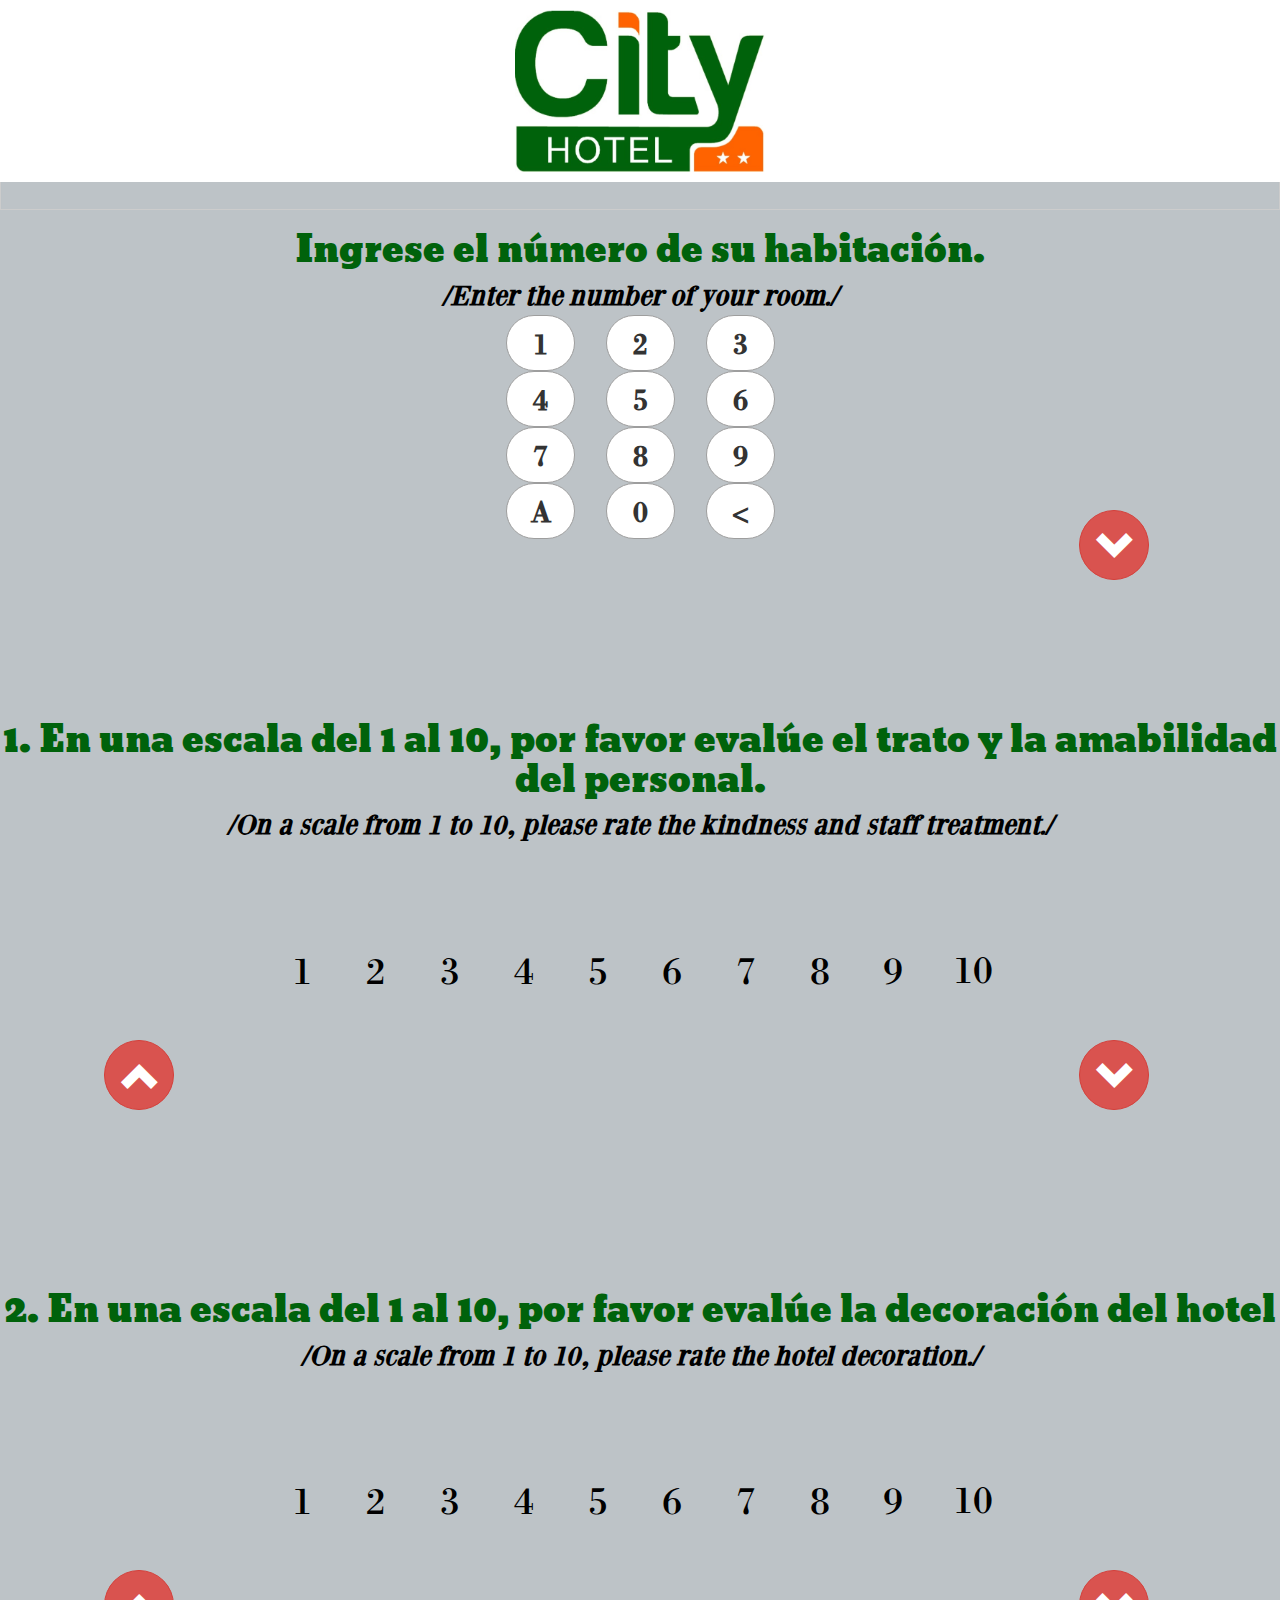
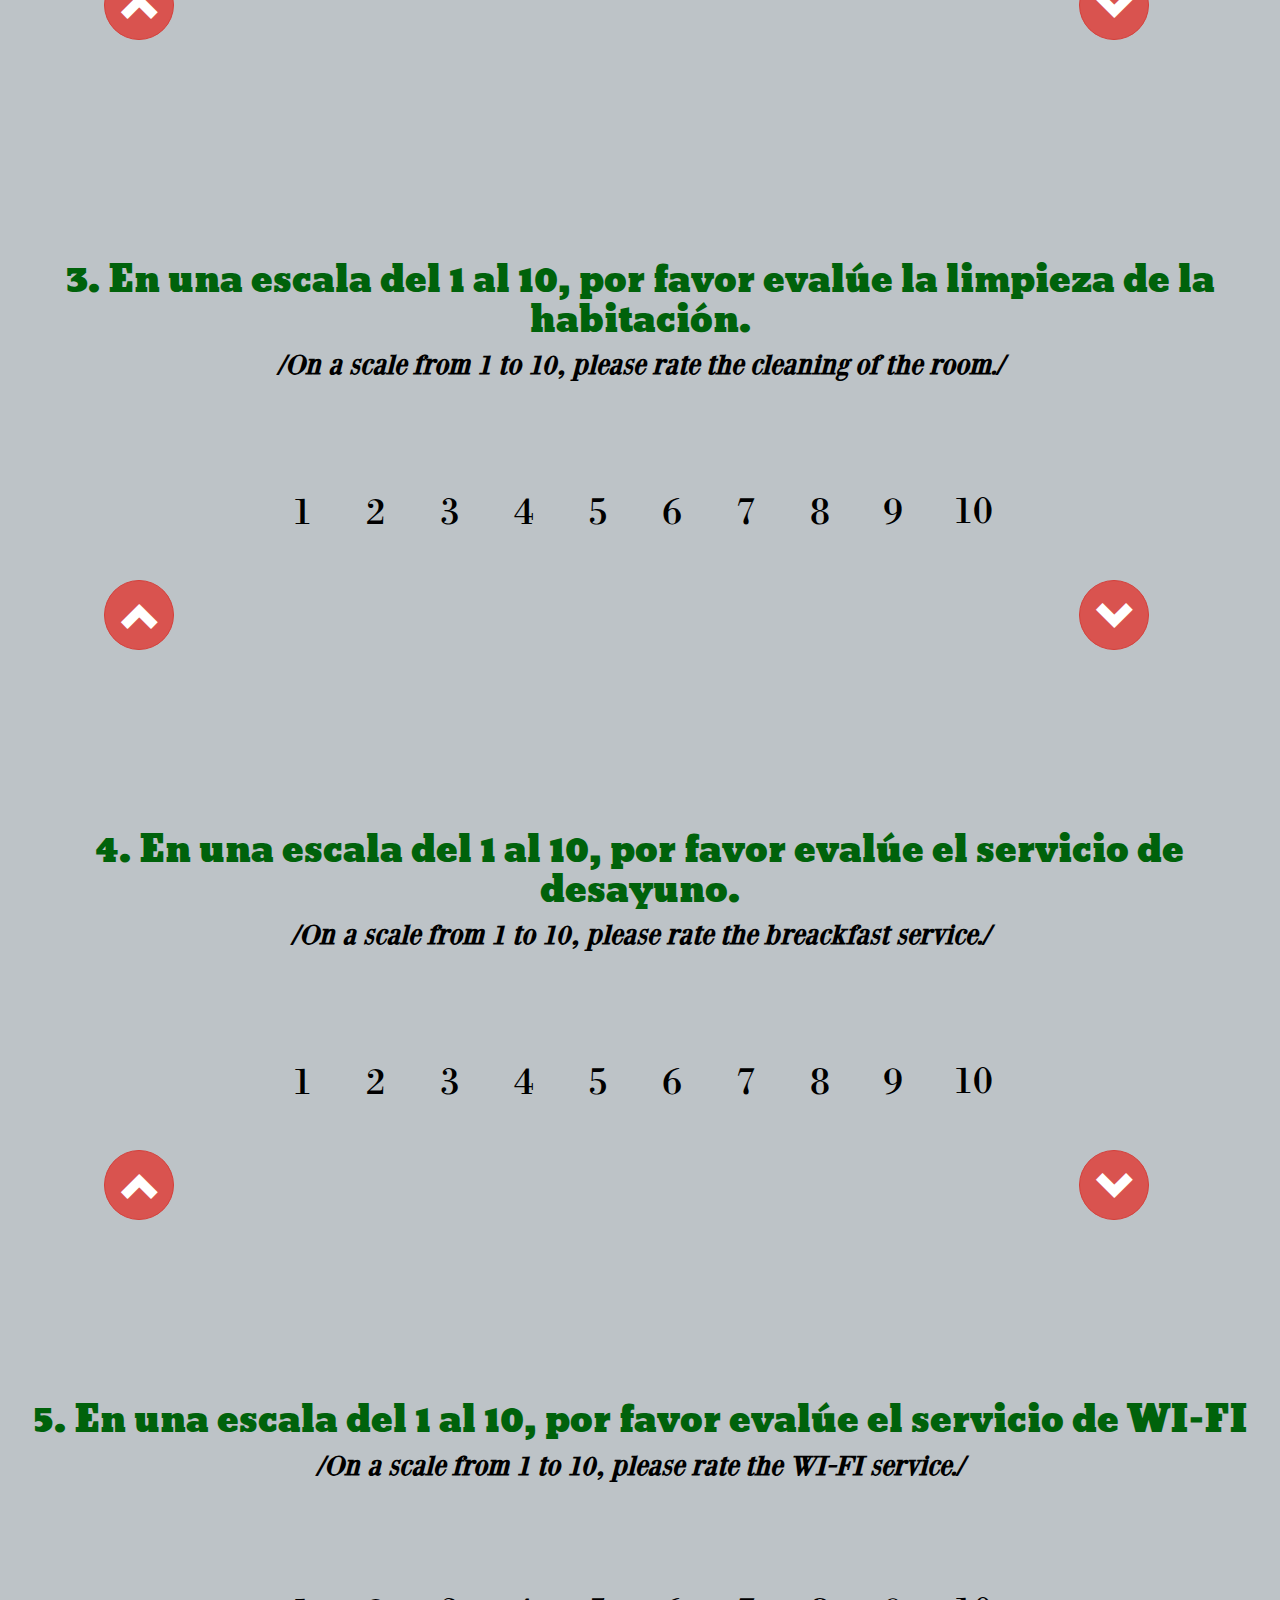
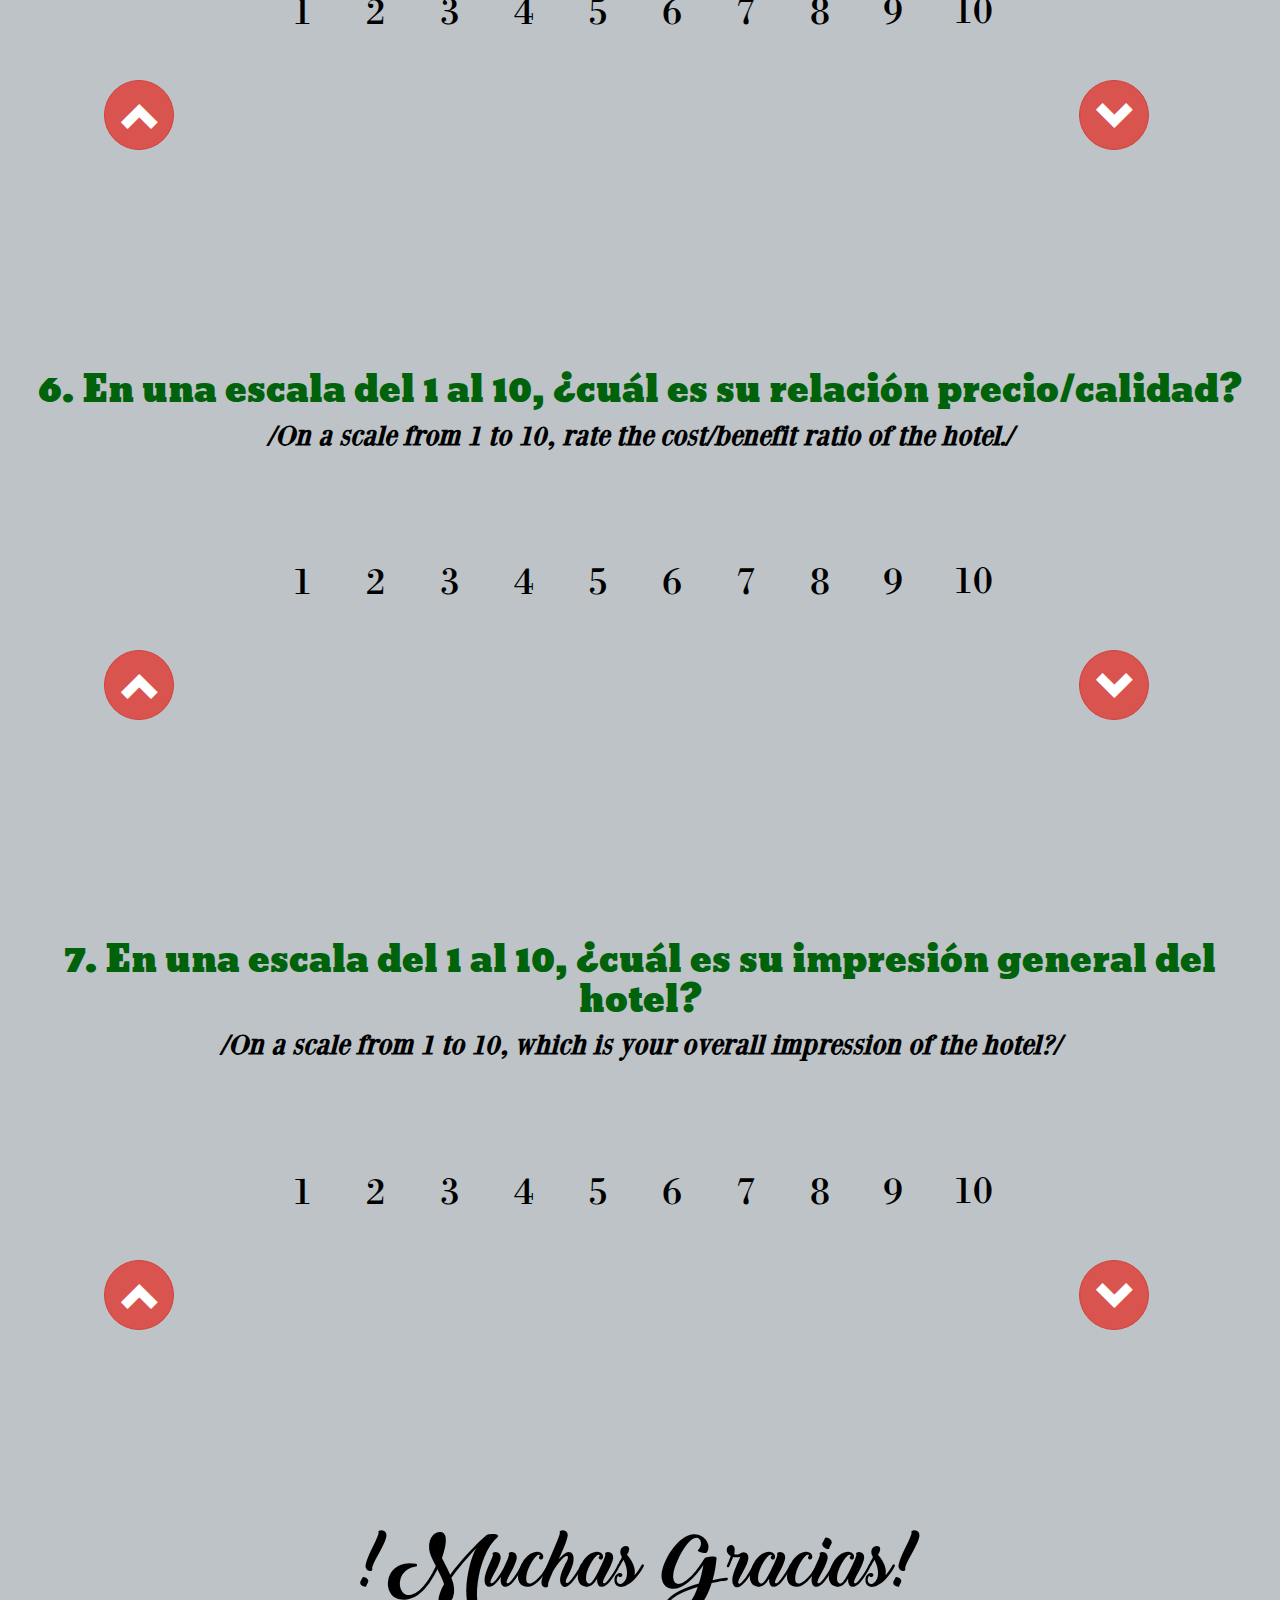
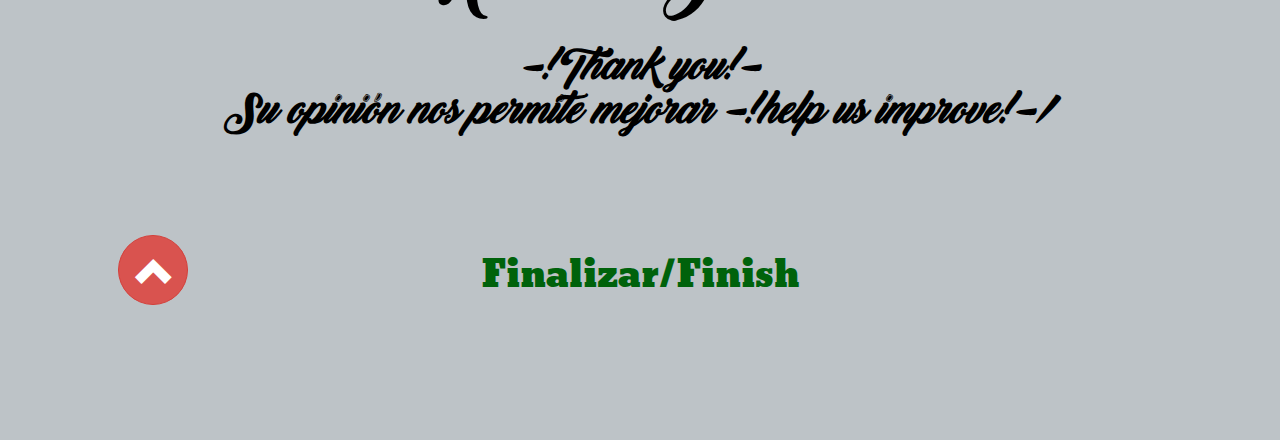
<file: index.html>
<!DOCTYPE html>
<html lang="es">
  <head>
    <meta charset="utf-8">
    <meta http-equiv="X-UA-Compatible" content="IE=edge">
    <meta name="viewport" content="width=1200, height=600, initial-scale=1">
    <title>Hotel City - Encuesta</title>
    <link rel="stylesheet" href="css/bootstrap.css">
    <link rel="stylesheet" href="css/teclado.css">
    <link rel="stylesheet" href="css/style.css">
  </head>
  <body>
    <div class="affix affix-top tope container">
      <img src="img/logo.jpg" class="img-responsive logo" alt="" />
    </div>
    <form action="encuesta.php" method="post">
      <div class="container1 text-center" id="NroHab">
          <input type="tel" name="NroHabitacion" id="telNumber" class="form-control tel" value="" />
          <h1>Ingrese el número de su habitación.</h1>
          <h2><strong><em>/Enter the number of your room./</em></strong></h2>
          <div class="container">
            <div class="row">
              <div class="col-xs-2 hide">
                <button onclick="$('html,body').animate({scrollTop:430},'slow');return false;" type="button" class="btn btn-danger btn-circle btn-xl fondo"><i class="glyphicon glyphicon-chevron-up"></i></button>
              </div>
                <div class="col-xs-12 col-sm-8 col-sm-offset-2 phone">
                    <div class="row">
                        <div class="col-sm-6 col-sm-offset-3">
                            <div class="num-pad">
                            <div class="span4">
                                <div class="num">
                                    <div class="txt">
                                        1
                                    </div>
                                </div>
                            </div>
                            <div class="span4">
                                <div class="num">
                                    <div class="txt">
                                        2 <span class="small">
                                          </span>
                                    </div>
                                </div>
                            </div>
                            <div class="span4">
                                <div class="num">
                                    <div class="txt">
                                        3 <span class="small">
                                          </span>
                                    </div>
                                </div>
                            </div>
                            <div class="span4">
                                <div class="num">
                                    <div class="txt">
                                        4 <span class="small">
                                          </span>
                                    </div>
                                </div>
                            </div>
                            <div class="span4">
                                <div class="num">
                                    <div class="txt">
                                        5 <span class="small">
                                          </span>
                                    </div>
                                </div>
                            </div>
                            <div class="span4">
                                <div class="num">
                                    <div class="txt">
                                        6 <span class="small">
                                          </span>
                                    </div>
                                </div>
                            </div>
                            <div class="span4">
                                <div class="num">
                                    <div class="txt">
                                        7 <span class="small">
                                          </span>
                                    </div>
                                </div>
                            </div>
                            <div class="span4">
                                <div class="num">
                                    <div class="txt">
                                        8 <span class="small">
                                          </span>
                                    </div>
                                </div>
                            </div>
                            <div class="span4">
                                <div class="num">
                                    <div class="txt">
                                        9 <span class="small">
                                          </span>
                                    </div>
                                </div>
                            </div>
                            <div class="span4">
                                <div class="num">
                                    <div class="txt">
                                        A
                                    </div>
                                </div>
                            </div>
                            <div class="span4">
                                <div class="num">
                                    <div class="txt">
                                        0 <span class="small">
                                          </span>
                                    </div>
                                </div>
                            </div>
                            <div class="span4">
                                <div class="num">
                                    <div class="txt">
                                        <
                                    </div>
                                </div>
                            </div>
                            </div>
                            <div class="clearfix">
                            </div>
                        </div>
                    </div>
                    <div class="clearfix">
                    </div>
                </div>
                <div class="col-xs-2">
                  <button onclick="$('html,body').animate({scrollTop:540},'slow');return false;" type="button" class="btn btn-danger btn-circle btn-xl fondo"><i class="glyphicon glyphicon-chevron-down"></i></button>
                </div>
            </div>
          </div>
      </div>
      <div class="container1 text-center" id="Pregunta1">
          <h1>1. En una escala del 1 al 10, por favor evalúe el trato y la amabilidad del personal.</h1>
          <h2><strong><em>/On a scale from 1 to 10, please rate the kindness and staff treatment./</em></strong></h2>
          <div class="container">
            <div class="row">
              <div class="col-xs-2">
                <button onclick="$('html,body').animate({scrollTop:0},'slow');return false;" type="button" class="btn btn-danger btn-circle btn-xl fondo"><i class="glyphicon glyphicon-chevron-up"></i></button>
              </div>
              <div class="col-xs-8" style="top: 100px;">
                <table>
                  <tr>
                    <td>
                      <p>1</p>
                      <input type="radio" name="Pregunta1" id="radio1" class="css-checkbox" value="1" />
                      <label for="radio1" class="css-label radGroup1"></label>
                    </td>
                    <td>
                      <p>2</p>
                      <input type="radio" name="Pregunta1" id="radio2" class="css-checkbox" value="2" />
                      <label for="radio2" class="css-label radGroup1"></label>
                    </td>
                    <td>
                      <p>3</p>
                      <input type="radio" name="Pregunta1" id="radio3" class="css-checkbox" value="3" />
                      <label for="radio3" class="css-label radGroup1"></label>
                    </td>
                    <td>
                      <p>4</p>
                      <input type="radio" name="Pregunta1" id="radio4" class="css-checkbox" value="4" />
                      <label for="radio4" class="css-label radGroup1"></label>
                    </td>
                    <td>
                      <p>5</p>
                      <input type="radio" name="Pregunta1" id="radio5" class="css-checkbox" value="5" checked="checked"/>
                      <label for="radio5" class="css-label radGroup1"></label>
                    </td>
                    <td>
                      <p>6</p>
                      <input type="radio" name="Pregunta1" id="radio6" class="css-checkbox" value="6" />
                      <label for="radio6" class="css-label radGroup1"></label>
                    </td>
                    <td>
                      <p>7</p>
                      <input type="radio" name="Pregunta1" id="radio7" class="css-checkbox" value="7" />
                      <label for="radio7" class="css-label radGroup1"></label>
                    </td>
                    <td>
                      <p>8</p>
                      <input type="radio" name="Pregunta1" id="radio8" class="css-checkbox" value="8" />
                      <label for="radio8" class="css-label radGroup1"></label>
                    </td>
                    <td>
                      <p>9</p>
                      <input type="radio" name="Pregunta1" id="radio9" class="css-checkbox" value="9" />
                      <label for="radio9" class="css-label radGroup1"></label>
                    </td>
                    <td>
                      <p>10</p>
                      <input type="radio" name="Pregunta1" id="radio10" class="css-checkbox" value="10" />
                      <label for="radio10" class="css-label radGroup1"></label>
                    </td>
                  </tr>
                </table>
              </div>
              <div class="col-xs-2">
                <button onclick="$('html,body').animate({scrollTop:1115},'slow');return false;" type="button" class="btn btn-danger btn-circle btn-xl fondo"><i class="glyphicon glyphicon-chevron-down"></i></button>
              </div>
            </div>
          </div>
      </div>
      <div class="container1 text-center" id="Pregunta2">
          <h1>2. En una escala del 1 al 10, por favor evalúe la decoración del hotel</h1>
          <h2><strong><em>/On a scale from 1 to 10, please rate the hotel decoration./</em></strong></h2>
          <div class="container">
            <div class="row">
              <div class="col-xs-2">
                <button onclick="$('html,body').animate({scrollTop:540},'slow');return false;" type="button" class="btn btn-danger btn-circle btn-xl fondo"><i class="glyphicon glyphicon-chevron-up"></i></button>
              </div>
              <div class="col-xs-8" style="top: 100px;">
                <table>
                  <tr>
                    <td>
                      <p>1</p>
                      <input type="radio" name="Pregunta2" id="radio1-2" class="css-checkbox" value="1" />
                      <label for="radio1-2" class="css-label radGroup1"></label>
                    </td>
                    <td>
                      <p>2</p>
                      <input type="radio" name="Pregunta2" id="radio2-2" class="css-checkbox" value="2" />
                      <label for="radio2-2" class="css-label radGroup1"></label>
                    </td>
                    <td>
                      <p>3</p>
                      <input type="radio" name="Pregunta2" id="radio3-2" class="css-checkbox" value="3" />
                      <label for="radio3-2" class="css-label radGroup1"></label>
                    </td>
                    <td>
                      <p>4</p>
                      <input type="radio" name="Pregunta2" id="radio4-2" class="css-checkbox" value="4" />
                      <label for="radio4-2" class="css-label radGroup1"></label>
                    </td>
                    <td>
                      <p>5</p>
                      <input type="radio" name="Pregunta2" id="radio5-2" class="css-checkbox" value="5" checked="checked"/>
                      <label for="radio5-2" class="css-label radGroup1"></label>
                    </td>
                    <td>
                      <p>6</p>
                      <input type="radio" name="Pregunta2" id="radio6-2" class="css-checkbox" value="6" />
                      <label for="radio6-2" class="css-label radGroup1"></label>
                    </td>
                    <td>
                      <p>7</p>
                      <input type="radio" name="Pregunta2" id="radio7-2" class="css-checkbox" value="7" />
                      <label for="radio7-2" class="css-label radGroup1"></label>
                    </td>
                    <td>
                      <p>8</p>
                      <input type="radio" name="Pregunta2" id="radio8-2" class="css-checkbox" value="8" />
                      <label for="radio8-2" class="css-label radGroup1"></label>
                    </td>
                    <td>
                      <p>9</p>
                      <input type="radio" name="Pregunta2" id="radio9-2" class="css-checkbox" value="9" />
                      <label for="radio9-2" class="css-label radGroup1"></label>
                    </td>
                    <td>
                      <p>10</p>
                      <input type="radio" name="Pregunta2" id="radio10-2" class="css-checkbox" value="10" />
                      <label for="radio10-2" class="css-label radGroup1"></label>
                    </td>
                  </tr>
                </table>
              </div>
              <div class="col-xs-2">
                <button onclick="$('html,body').animate({scrollTop:1670},'slow');return false;" type="button" class="btn btn-danger btn-circle btn-xl fondo"><i class="glyphicon glyphicon-chevron-down"></i></button>
              </div>
            </div>
          </div>
      </div>
      <div class="container1 text-center" id="Pregunta3">
          <h1>3. En una escala del 1 al 10, por favor evalúe la limpieza de la habitación.</h1>
          <h2><strong><em>/On a scale from 1 to 10, please rate the cleaning of the room./</em></strong></h2>
          <div class="container">
            <div class="row">
              <div class="col-xs-2">
                <button onclick="$('html,body').animate({scrollTop:1115},'slow');return false;" type="button" class="btn btn-danger btn-circle btn-xl fondo"><i class="glyphicon glyphicon-chevron-up"></i></button>
              </div>
              <div class="col-xs-8" style="top: 100px;">
                <table>
                  <tr>
                    <td>
                      <p>1</p>
                      <input type="radio" name="Pregunta3" id="radio1-3" class="css-checkbox" value="1" />
                      <label for="radio1-3" class="css-label radGroup1"></label>
                    </td>
                    <td>
                      <p>2</p>
                      <input type="radio" name="Pregunta3" id="radio2-3" class="css-checkbox" value="2" />
                      <label for="radio2-3" class="css-label radGroup1"></label>
                    </td>
                    <td>
                      <p>3</p>
                      <input type="radio" name="Pregunta3" id="radio3-3" class="css-checkbox" value="3" />
                      <label for="radio3-3" class="css-label radGroup1"></label>
                    </td>
                    <td>
                      <p>4</p>
                      <input type="radio" name="Pregunta3" id="radio4-3" class="css-checkbox" value="4" />
                      <label for="radio4-3" class="css-label radGroup1"></label>
                    </td>
                    <td>
                      <p>5</p>
                      <input type="radio" name="Pregunta3" id="radio5-3" class="css-checkbox" value="5" checked="checked"/>
                      <label for="radio5-3" class="css-label radGroup1"></label>
                    </td>
                    <td>
                      <p>6</p>
                      <input type="radio" name="Pregunta3" id="radio6-3" class="css-checkbox" value="6" />
                      <label for="radio6-3" class="css-label radGroup1"></label>
                    </td>
                    <td>
                      <p>7</p>
                      <input type="radio" name="Pregunta3" id="radio7-3" class="css-checkbox" value="7" />
                      <label for="radio7-3" class="css-label radGroup1"></label>
                    </td>
                    <td>
                      <p>8</p>
                      <input type="radio" name="Pregunta3" id="radio8-3" class="css-checkbox" value="8" />
                      <label for="radio8-3" class="css-label radGroup1"></label>
                    </td>
                    <td>
                      <p>9</p>
                      <input type="radio" name="Pregunta3" id="radio9-3" class="css-checkbox" value="9" />
                      <label for="radio9-3" class="css-label radGroup1"></label>
                    </td>
                    <td>
                      <p>10</p>
                      <input type="radio" name="Pregunta3" id="radio10-3" class="css-checkbox" value="10" />
                      <label for="radio10-3" class="css-label radGroup1"></label>
                    </td>
                  </tr>
                </table>
              </div>
              <div class="col-xs-2">
                <button onclick="$('html,body').animate({scrollTop:2250},'slow');return false;" type="button" class="btn btn-danger btn-circle btn-xl fondo"><i class="glyphicon glyphicon-chevron-down"></i></button>
              </div>
            </div>
          </div>
      </div>
      <div class="container1 text-center" id="Pregunta4">
          <h1>4. En una escala del 1 al 10, por favor evalúe el servicio de desayuno.</h1>
          <h2><strong><em>/On a scale from 1 to 10, please rate the breackfast service./</em></strong></h2>
          <div class="container">
            <div class="row">
              <div class="col-xs-2">
                <button onclick="$('html,body').animate({scrollTop:1670},'slow');return false;" type="button" class="btn btn-danger btn-circle btn-xl fondo"><i class="glyphicon glyphicon-chevron-up"></i></button>
              </div>
              <div class="col-xs-8" style="top: 100px;">
                <table>
                  <tr>
                    <td>
                      <p>1</p>
                      <input type="radio" name="Pregunta4" id="radio1-4" class="css-checkbox" value="1" />
                      <label for="radio1-4" class="css-label radGroup1"></label>
                    </td>
                    <td>
                      <p>2</p>
                      <input type="radio" name="Pregunta4" id="radio2-4" class="css-checkbox" value="2" />
                      <label for="radio2-4" class="css-label radGroup1"></label>
                    </td>
                    <td>
                      <p>3</p>
                      <input type="radio" name="Pregunta4" id="radio3-4" class="css-checkbox" value="3" />
                      <label for="radio3-4" class="css-label radGroup1"></label>
                    </td>
                    <td>
                      <p>4</p>
                      <input type="radio" name="Pregunta4" id="radio4-4" class="css-checkbox" value="4" />
                      <label for="radio4-4" class="css-label radGroup1"></label>
                    </td>
                    <td>
                      <p>5</p>
                      <input type="radio" name="Pregunta4" id="radio5-4" class="css-checkbox" value="5" checked="checked"/>
                      <label for="radio5-4" class="css-label radGroup1"></label>
                    </td>
                    <td>
                      <p>6</p>
                      <input type="radio" name="Pregunta4" id="radio6-4" class="css-checkbox" value="6" />
                      <label for="radio6-4" class="css-label radGroup1"></label>
                    </td>
                    <td>
                      <p>7</p>
                      <input type="radio" name="Pregunta4" id="radio7-4" class="css-checkbox" value="7" />
                      <label for="radio7-4" class="css-label radGroup1"></label>
                    </td>
                    <td>
                      <p>8</p>
                      <input type="radio" name="Pregunta4" id="radio8-4" class="css-checkbox" value="8" />
                      <label for="radio8-4" class="css-label radGroup1"></label>
                    </td>
                    <td>
                      <p>9</p>
                      <input type="radio" name="Pregunta4" id="radio9-4" class="css-checkbox" value="9" />
                      <label for="radio9-4" class="css-label radGroup1"></label>
                    </td>
                    <td>
                      <p>10</p>
                      <input type="radio" name="Pregunta4" id="radio10-4" class="css-checkbox" value="10" />
                      <label for="radio10-4" class="css-label radGroup1"></label>
                    </td>
                  </tr>
                </table>
              </div>
              <div class="col-xs-2">
                <button onclick="$('html,body').animate({scrollTop:2815},'slow');return false;" type="button" class="btn btn-danger btn-circle btn-xl fondo"><i class="glyphicon glyphicon-chevron-down"></i></button>
              </div>
            </div>
          </div>
      </div>
      <div class="container1 text-center" id="Pregunta5">
          <h1>5. En una escala del 1 al 10, por favor evalúe el servicio de WI-FI</h1>
          <h2><strong><em>/On a scale from 1 to 10, please rate the WI-FI service./</em></strong></h2>
          <div class="container">
            <div class="row">
              <div class="col-xs-2">
                <button onclick="$('html,body').animate({scrollTop:2250},'slow');return false;" type="button" class="btn btn-danger btn-circle btn-xl fondo"><i class="glyphicon glyphicon-chevron-up"></i></button>
              </div>
              <div class="col-xs-8" style="top: 100px;">
                <table>
                  <tr>
                    <td>
                      <p>1</p>
                      <input type="radio" name="Pregunta5" id="radio1-5" class="css-checkbox" value="1" />
                      <label for="radio1-5" class="css-label radGroup1"></label>
                    </td>
                    <td>
                      <p>2</p>
                      <input type="radio" name="Pregunta5" id="radio2-5" class="css-checkbox" value="2" />
                      <label for="radio2-5" class="css-label radGroup1"></label>
                    </td>
                    <td>
                      <p>3</p>
                      <input type="radio" name="Pregunta5" id="radio3-5" class="css-checkbox" value="3" />
                      <label for="radio3-5" class="css-label radGroup1"></label>
                    </td>
                    <td>
                      <p>4</p>
                      <input type="radio" name="Pregunta5" id="radio4-5" class="css-checkbox" value="4" />
                      <label for="radio4-5" class="css-label radGroup1"></label>
                    </td>
                    <td>
                      <p>5</p>
                      <input type="radio" name="Pregunta5" id="radio5-5" class="css-checkbox" value="5" checked="checked"/>
                      <label for="radio5-5" class="css-label radGroup1"></label>
                    </td>
                    <td>
                      <p>6</p>
                      <input type="radio" name="Pregunta5" id="radio6-5" class="css-checkbox" value="6" />
                      <label for="radio6-5" class="css-label radGroup1"></label>
                    </td>
                    <td>
                      <p>7</p>
                      <input type="radio" name="Pregunta5" id="radio7-5" class="css-checkbox" value="7" />
                      <label for="radio7-5" class="css-label radGroup1"></label>
                    </td>
                    <td>
                      <p>8</p>
                      <input type="radio" name="Pregunta5" id="radio8-5" class="css-checkbox" value="8" />
                      <label for="radio8-5" class="css-label radGroup1"></label>
                    </td>
                    <td>
                      <p>9</p>
                      <input type="radio" name="Pregunta5" id="radio9-5" class="css-checkbox" value="9" />
                      <label for="radio9-5" class="css-label radGroup1"></label>
                    </td>
                    <td>
                      <p>10</p>
                      <input type="radio" name="Pregunta5" id="radio10-5" class="css-checkbox" value="10" />
                      <label for="radio10-5" class="css-label radGroup1"></label>
                    </td>
                  </tr>
                </table>
              </div>
              <div class="col-xs-2">
                <button onclick="$('html,body').animate({scrollTop:3390},'slow');return false;" type="button" class="btn btn-danger btn-circle btn-xl fondo"><i class="glyphicon glyphicon-chevron-down"></i></button>
              </div>
            </div>
          </div>
      </div>
      <div class="container1 text-center" id="Pregunta6">
          <h1>6. En una escala del 1 al 10, ¿cuál es su relación precio/calidad?</h1>
          <h2><strong><em>/On a scale from 1 to 10, rate the cost/benefit ratio of the hotel./</em></strong></h2>
          <div class="container">
            <div class="row">
              <div class="col-xs-2">
                <button onclick="$('html,body').animate({scrollTop:2815},'slow');return false;" type="button" class="btn btn-danger btn-circle btn-xl fondo"><i class="glyphicon glyphicon-chevron-up"></i></button>
              </div>
              <div class="col-xs-8" style="top: 100px;">
                <table>
                  <tr>
                    <td>
                      <p>1</p>
                      <input type="radio" name="Pregunta6" id="radio1-6" class="css-checkbox" value="1" />
                      <label for="radio1-6" class="css-label radGroup1"></label>
                    </td>
                    <td>
                      <p>2</p>
                      <input type="radio" name="Pregunta6" id="radio2-6" class="css-checkbox" value="2" />
                      <label for="radio2-6" class="css-label radGroup1"></label>
                    </td>
                    <td>
                      <p>3</p>
                      <input type="radio" name="Pregunta6" id="radio3-6" class="css-checkbox" value="3" />
                      <label for="radio3-6" class="css-label radGroup1"></label>
                    </td>
                    <td>
                      <p>4</p>
                      <input type="radio" name="Pregunta6" id="radio4-6" class="css-checkbox" value="4" />
                      <label for="radio4-6" class="css-label radGroup1"></label>
                    </td>
                    <td>
                      <p>5</p>
                      <input type="radio" name="Pregunta6" id="radio5-6" class="css-checkbox" value="5" checked="checked"/>
                      <label for="radio5-6" class="css-label radGroup1"></label>
                    </td>
                    <td>
                      <p>6</p>
                      <input type="radio" name="Pregunta6" id="radio6-6" class="css-checkbox" value="6" />
                      <label for="radio6-6" class="css-label radGroup1"></label>
                    </td>
                    <td>
                      <p>7</p>
                      <input type="radio" name="Pregunta6" id="radio7-6" class="css-checkbox" value="7" />
                      <label for="radio7-6" class="css-label radGroup1"></label>
                    </td>
                    <td>
                      <p>8</p>
                      <input type="radio" name="Pregunta6" id="radio8-6" class="css-checkbox" value="8" />
                      <label for="radio8-6" class="css-label radGroup1"></label>
                    </td>
                    <td>
                      <p>9</p>
                      <input type="radio" name="Pregunta6" id="radio9-6" class="css-checkbox" value="9" />
                      <label for="radio9-6" class="css-label radGroup1"></label>
                    </td>
                    <td>
                      <p>10</p>
                      <input type="radio" name="Pregunta6" id="radio10-6" class="css-checkbox" value="10" />
                      <label for="radio10-6" class="css-label radGroup1"></label>
                    </td>
                  </tr>
                </table>
              </div>
              <div class="col-xs-2">
                <button onclick="$('html,body').animate({scrollTop:3950},'slow');return false;" type="button" class="btn btn-danger btn-circle btn-xl fondo"><i class="glyphicon glyphicon-chevron-down"></i></button>
              </div>
            </div>
          </div>
      </div>
      <div class="container1 text-center" id="Pregunta7">
          <h1>7. En una escala del 1 al 10, ¿cuál es su impresión general del hotel?</h1>
          <h2><strong><em>/On a scale from 1 to 10, which is your overall impression of the hotel?/</em></strong></h2>
          <div class="container">
            <div class="row">
              <div class="col-xs-2">
                <button onclick="$('html,body').animate({scrollTop:3390},'slow');return false;" type="button" class="btn btn-danger btn-circle btn-xl fondo"><i class="glyphicon glyphicon-chevron-up"></i></button>
              </div>
              <div class="col-xs-8" style="top: 100px;">
                <table>
                  <tr>
                    <td>
                      <p>1</p>
                      <input type="radio" name="Pregunta7" id="radio1-7" class="css-checkbox" value="1" />
                      <label for="radio1-7" class="css-label radGroup1"></label>
                    </td>
                    <td>
                      <p>2</p>
                      <input type="radio" name="Pregunta7" id="radio2-7" class="css-checkbox" value="2" />
                      <label for="radio2-7" class="css-label radGroup1"></label>
                    </td>
                    <td>
                      <p>3</p>
                      <input type="radio" name="Pregunta7" id="radio3-7" class="css-checkbox" value="3" />
                      <label for="radio3-7" class="css-label radGroup1"></label>
                    </td>
                    <td>
                      <p>4</p>
                      <input type="radio" name="Pregunta7" id="radio4-7" class="css-checkbox" value="4" />
                      <label for="radio4-7" class="css-label radGroup1"></label>
                    </td>
                    <td>
                      <p>5</p>
                      <input type="radio" name="Pregunta7" id="radio5-7" class="css-checkbox" value="5" checked="checked"/>
                      <label for="radio5-7" class="css-label radGroup1"></label>
                    </td>
                    <td>
                      <p>6</p>
                      <input type="radio" name="Pregunta7" id="radio6-7" class="css-checkbox" value="6" />
                      <label for="radio6-7" class="css-label radGroup1"></label>
                    </td>
                    <td>
                      <p>7</p>
                      <input type="radio" name="Pregunta7" id="radio7-7" class="css-checkbox" value="7" />
                      <label for="radio7-7" class="css-label radGroup1"></label>
                    </td>
                    <td>
                      <p>8</p>
                      <input type="radio" name="Pregunta7" id="radio8-7" class="css-checkbox" value="8" />
                      <label for="radio8-7" class="css-label radGroup1"></label>
                    </td>
                    <td>
                      <p>9</p>
                      <input type="radio" name="Pregunta7" id="radio9-7" class="css-checkbox" value="9" />
                      <label for="radio9-7" class="css-label radGroup1"></label>
                    </td>
                    <td>
                      <p>10</p>
                      <input type="radio" name="Pregunta7" id="radio10-7" class="css-checkbox" value="10" />
                      <label for="radio10-7" class="css-label radGroup1"></label>
                    </td>
                  </tr>
                </table>
              </div>
              <div class="col-xs-2">
                <button onclick="$('html,body').animate({scrollTop:4540},'slow');return false;" type="button" class="btn btn-danger btn-circle btn-xl fondo"><i class="glyphicon glyphicon-chevron-down"></i></button>
              </div>
            </div>
          </div>
      </div>
      <div class="container1 text-center" id="Gracias">
        <div class="container">
          <div class="row">
          <h3>!Muchas Gracias!</h1>
          <h4><strong><em>-!Thank you!-</em></strong></h2>
          <h4><strong><em>Su opinión nos permite mejorar -!help us improve!-/</em></strong></h2>
            <div class="col-xs-2">
              <button onclick="$('html,body').animate({scrollTop:0},'slow');return false;" type="button" class="btn btn-danger btn-circle btn-xl" style="margin-top: 100px"><i class="glyphicon glyphicon-chevron-up"></i></button>
            </div>
            <div class="col-xs-8" style="top: 100px;">
              <a href="index.html" onclick="document.forms[0].submit();return false;"><h1>Finalizar/Finish</h1></a>
            </div>
          </div>
        </div>
      </div>
    </form>
    <footer>
    </footer>
    <script src="js/jquery.js"></script>
    <script src="js/bootstrap.js"></script>
    <script type="text/javascript">
    $(document).ready(function () {
      $('.num').click(function () {
        var num = $(this);
        var text = $.trim(num.find('.txt').clone().children().remove().end().text());
        var telNumber = $('#telNumber');
        if (text != "<") {
          $(telNumber).val(telNumber.val() + text);
        }else {
          $(telNumber).val('');
        }
      });
    });
    </script>
  </body>
</html>
</file>
<file: css/teclado.css>
.span4
{
    width: 20%;
    float: left;
    margin: 0 0% 0% 9%;
}
.phone
{
    margin-top: 5px;

}
.tel
{
    margin-bottom: 10px;
    margin-top: 10px;
    background: none;
    border-radius: 0px;
    text-align: center;
    font-size: 60px;
    height: 60px;
}
#telNumber {
  font-family: "BodoniXT";
  color: #000000;
  padding-top: 20px;
  padding-bottom: 20px;
}
.num-pad
{
    padding-left: 15px;
}


.num
{
    border: 1px solid #9e9e9e;
    -webkit-border-radius: 999px;
    border-radius: 999px;
    -moz-border-radius: 999px;
    height: 56px;
    background-color: #fff;
    color: #333;
    cursor: pointer;
}
.num:hover
{
    background-color: #9e9e9e;
    color: #fff;
    transition-property: background-color .2s linear 0s;
    -moz-transition: background-color .2s linear 0s;
    -webkit-transition: background-color .2s linear 0s;
    -o-transition: background-color .2s linear 0s;
}
.txt
{
    font-size: 30px;
    font-weight: bold;
    text-align: center;
    margin-top: 12px;
    font-family: "BodoniXT";
    line-height: 30px;
    color: #333;
}
.small
{
    font-size: 15px;
}

.btn
{
    font-weight: bold;
    -webkit-transition: .1s ease-in background-color;
    -webkit-font-smoothing: antialiased;
    letter-spacing: 1px;
}
.btn:hover
{
    transition-property: background-color .2s linear 0s;
    -moz-transition: background-color .2s linear 0s;
    -webkit-transition: background-color .2s linear 0s;
    -o-transition: background-color .2s linear 0s;
}
.spanicons
{
    width: 72px;
    float: left;
    text-align: center;
    margin-top: 40px;
    color: #9e9e9e;
    font-size: 30px;
    cursor: pointer;
}
.spanicons:hover
{
    color: #3498db;
    transition-property: color .2s linear 0s;
    -moz-transition: color .2s linear 0s;
    -webkit-transition: color .2s linear 0s;
    -o-transition: color .2s linear 0s;
}
.active
{
    color: #3498db;
}
.btn-circle {
  width: 30px;
  height: 30px;
  text-align: center;
  padding: 6px 0;
  font-size: 20px;
  line-height: 1.428571429;
  border-radius: 15px;
}
.btn-circle.btn-lg {
  width: 50px;
  height: 50px;
  padding: 10px 16px;
  font-size: 40px;
  line-height: 1.33;
  border-radius: 25px;
}
.btn-circle.btn-xl {
  width: 70px;
  height: 70px;
  padding: 14px 16px;
  font-size: 40px;
  line-height: 1.33;
  border-radius: 35px;
}
</file>
<file: css/style.css>
@font-face
{
   font-family: "Backtoblack";
   src: url("../fonts/Back_to_Black.ttf") format("truetype");
}
@font-face
{
   font-family: "Bevan";
   src: url("../fonts/Bevan.ttf") format("truetype");
}
@font-face
{
   font-family: "BodoniXT";
   src: url("../fonts/BodoniXT.ttf") format("truetype");
}
h1 {
  font-family: "Bevan";
  color: #00620b;
  font-size: 36px;
}
h2 {
  font-family: "BodoniXT";
  color: #000;
  font-size: 28px;
  margin: 0 20px;
}
h3 {
  font-family: "Backtoblack";
  color: #000;
  font-size: 70px;
  margin: 40px 20px;
}
h4 {
  font-family: "Backtoblack";
  color: #000;
  font-size: 40px;
  margin: 0 20px;
}
p {
  font-family: "BodoniXT";
  color: #000;
  font-size: 40px;
  margin: 0;

}
* {
  margin: 0;
  padding: 0;
}
body {
  position: relative;
  background-color: #bdc3c7;
  top: 140px;
  /*overflow-y: hidden;*/
}
.logo {
  width: 20%;
  /*height: 80%;*/
  margin: 0 auto;
  padding: 10px 0;
}
.container1 {
  background-color: #bdc3c7;
  padding-bottom: 30px;
  height: 550px;
}
.tope {
    left:0;
    right:0;
    width:100%;
    height:auto;
    background-color: #FFF;
    margin:auto;
    z-index: 1;
    top: 0;
}
.siguiente {
  margin-top: 250px;
}
.fondo{
  position: absolute;
  top: 200px;
  left: 25%;
}
input[type=radio].css-checkbox {
							position:absolute; z-index:-1000; left:-1000px; overflow: hidden; clip: rect(0 0 0 0); height:1px; width:1px; margin:-1px; padding:0; border:0;
						}

						input[type=radio].css-checkbox + label.css-label {
							padding-left:35px;
							height:30px;
							display:inline-block;
							line-height:30px;
							background-repeat:no-repeat;
							background-position: 0 0;
							font-size:30px;
							vertical-align:middle;
							cursor:pointer;

						}

						input[type=radio].css-checkbox:checked + label.css-label {
							background-position: 0 -30px;
						}
						label.css-label {
				background-image:url(http://csscheckbox.com/checkboxes/u/csscheckbox_a27bc31dc40cadf0d5347303929eae5a.png);
				-webkit-touch-callout: none;
				-webkit-user-select: none;
				-khtml-user-select: none;
				-moz-user-select: none;
				-ms-user-select: none;
				user-select: none;
			}
table {
  width: 100%;
}
label{
  margin: 10%;
}
.clear{clear: both;}
</file>
